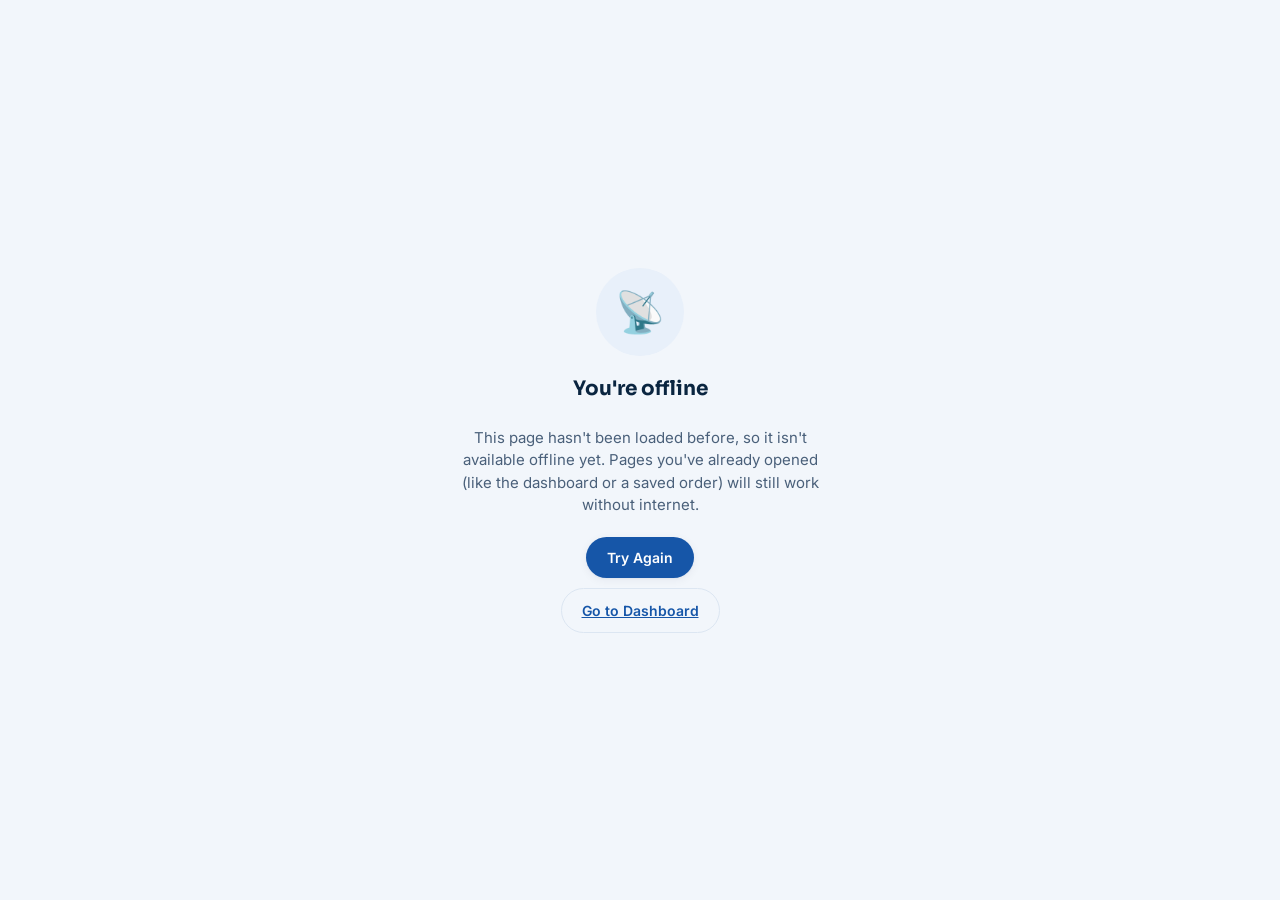
<file: offline.html>
<!DOCTYPE html>
<html lang="en">
<head>
<meta charset="UTF-8" />
<meta name="viewport" content="width=device-width, initial-scale=1.0" />
<title>AsiaformS — Offline</title>
<link rel="icon" href="assets/icons/favicon.ico" />
<link rel="stylesheet" href="css/style.css" />
<style>
  .offline-wrap {
    min-height: 100vh;
    display: flex; flex-direction: column; align-items: center; justify-content: center;
    text-align: center; padding: 24px;
  }
  .offline-icon {
    width: 88px; height: 88px; border-radius: 50%;
    background: var(--primary-tint); color: var(--primary);
    display: grid; place-items: center; font-size: 40px;
    margin-bottom: 18px;
  }
</style>
</head>
<body>
  <div class="offline-wrap">
    <div class="offline-icon">📡</div>
    <h1 style="font-size:20px; margin-bottom:8px;">You're offline</h1>
    <p class="muted" style="max-width:360px; margin-bottom:20px;">
      This page hasn't been loaded before, so it isn't available offline yet.
      Pages you've already opened (like the dashboard or a saved order) will
      still work without internet.
    </p>
    <button class="btn btn--primary" onclick="window.location.reload()">Try Again</button>
    <a href="index.html" class="btn btn--ghost" style="margin-top:10px;">Go to Dashboard</a>
  </div>
</body>
</html>
</file>
<file: css/style.css>
/* =========================================================
   style.css — AsiaformS Digital Order Confirmation App
   Design tokens
   -----------------------------------------------------------
   Colour   : deep industrial blue (paper-form blue, sampled),
              a warm amber for pending, a clean green for approved,
              a muted brick red for rejected.
   Type     : "Sora" for display/headings (technical, geometric,
              reads like signage on a print/forms factory),
              "Inter" for body/data (dense tabular clarity).
   Layout   : rounded card sections stacked like the paper form's
              boxed grid — each card mirrors one boxed region of
              the original Order Confirmation Message sheet.
   Signature: the "carbon-copy" stripe — a thin dashed perforation
              rule under the top bar, referencing tear-off billing
              paper, AsiaformS's actual product line.
   ========================================================= */

@import url('https://fonts.googleapis.com/css2?family=Sora:wght@500;600;700;800&family=Inter:wght@400;500;600;700&display=swap');

:root {
  --ink: #0A2540;
  --ink-soft: #4A607A;
  --primary: #1656A8;
  --primary-dark: #0D3C7A;
  --primary-tint: #E8F0FA;
  --accent: #2FA8E0;
  --success: #1E9E5A;
  --success-tint: #E4F7EC;
  --warning: #C98A12;
  --warning-tint: #FBF1DD;
  --danger: #C7362B;
  --danger-tint: #FBEAE8;
  --bg: #F2F6FB;
  --card: #FFFFFF;
  --border: #DCE6F2;
  --shadow: 0 2px 10px rgba(10, 37, 64, 0.06), 0 1px 2px rgba(10, 37, 64, 0.04);
  --shadow-lift: 0 12px 28px rgba(10, 37, 64, 0.14);
  --radius-sm: 8px;
  --radius-md: 14px;
  --radius-lg: 20px;
  --font-display: 'Sora', 'Inter', sans-serif;
  --font-body: 'Inter', sans-serif;
}

html.dark {
  --ink: #EAF1FA;
  --ink-soft: #A9BCD3;
  --primary: #4C8FDE;
  --primary-dark: #6FA8ED;
  --primary-tint: #12233B;
  --accent: #5AC0F2;
  --success: #3FC17E;
  --success-tint: #12301F;
  --warning: #E3B048;
  --warning-tint: #332609;
  --danger: #E5675C;
  --danger-tint: #351310;
  --bg: #0B1826;
  --card: #10233A;
  --border: #1D3B5A;
  --shadow: 0 2px 10px rgba(0, 0, 0, 0.35);
  --shadow-lift: 0 12px 28px rgba(0, 0, 0, 0.5);
}

* { box-sizing: border-box; }
html { -webkit-text-size-adjust: 100%; }

body {
  margin: 0;
  background: var(--bg);
  color: var(--ink);
  font-family: var(--font-body);
  font-size: 15px;
  line-height: 1.5;
  transition: background 0.25s ease, color 0.25s ease;
}

h1, h2, h3, h4 { font-family: var(--font-display); color: var(--ink); margin: 0; }

a { color: var(--primary); }

button { font-family: inherit; }

:focus-visible {
  outline: 2.5px solid var(--accent);
  outline-offset: 2px;
}

/* ---------------- Layout shell ---------------- */

.app-shell { max-width: 1080px; margin: 0 auto; padding: 20px 16px 64px; }

.topbar {
  background: linear-gradient(135deg, var(--primary-dark), var(--primary));
  color: #fff;
  padding: 14px 16px 20px;
  position: relative;
}

.topbar__perforation {
  position: absolute;
  left: 0; right: 0; bottom: 0;
  height: 0;
  border-bottom: 2px dashed rgba(255, 255, 255, 0.35);
}

.topbar__row {
  max-width: 1080px;
  margin: 0 auto;
  display: flex;
  align-items: center;
  justify-content: space-between;
  gap: 12px;
}

.brand { display: flex; align-items: center; gap: 10px; min-width: 0; }
.brand__logo-img {
  height: 34px; width: auto; display: block; flex-shrink: 0;
}
.brand__text { display: flex; flex-direction: column; line-height: 1.15; min-width: 0; }
.brand__title { font-family: var(--font-display); font-weight: 700; font-size: 16px; white-space: nowrap; overflow: hidden; text-overflow: ellipsis; }
.brand__sub { font-size: 11px; opacity: 0.8; white-space: nowrap; }

.topbar__actions { display: flex; align-items: center; gap: 8px; flex-shrink: 0; }

.icon-btn {
  width: 38px; height: 38px;
  border-radius: 50%;
  border: 1px solid rgba(255,255,255,0.35);
  background: rgba(255,255,255,0.08);
  color: #fff;
  display: grid; place-items: center;
  cursor: pointer;
  font-size: 16px;
  transition: background 0.15s ease, transform 0.15s ease;
}
.icon-btn:hover { background: rgba(255,255,255,0.2); transform: translateY(-1px); }

.back-link {
  display: inline-flex; align-items: center; gap: 6px;
  color: #fff; text-decoration: none; font-size: 13px; font-weight: 600;
  opacity: 0.9;
}
.back-link:hover { opacity: 1; }

/* ---------------- Buttons ---------------- */

.btn {
  display: inline-flex; align-items: center; justify-content: center; gap: 8px;
  padding: 11px 20px;
  border-radius: 999px;
  border: 1px solid transparent;
  font-weight: 600;
  font-size: 14px;
  cursor: pointer;
  transition: transform 0.12s ease, box-shadow 0.12s ease, background 0.15s ease, opacity 0.15s ease;
  white-space: nowrap;
}
.btn:active { transform: scale(0.97); }
.btn:disabled { opacity: 0.5; cursor: not-allowed; transform: none; }

.btn--primary { background: var(--primary); color: #fff; box-shadow: var(--shadow); }
.btn--primary:hover:not(:disabled) { background: var(--primary-dark); box-shadow: var(--shadow-lift); }

.btn--success { background: var(--success); color: #fff; box-shadow: var(--shadow); }
.btn--success:hover:not(:disabled) { filter: brightness(0.95); box-shadow: var(--shadow-lift); }

.btn--danger { background: var(--danger); color: #fff; }
.btn--danger:hover:not(:disabled) { filter: brightness(0.95); }

.btn--ghost { background: transparent; color: var(--primary); border-color: var(--border); }
.btn--ghost:hover:not(:disabled) { background: var(--primary-tint); }

.btn--soft { background: var(--primary-tint); color: var(--primary-dark); }
.btn--soft:hover:not(:disabled) { filter: brightness(0.97); }

.btn--sm { padding: 7px 14px; font-size: 12.5px; border-radius: 999px; }
.btn--block { width: 100%; }
.btn--icon-only { padding: 9px; border-radius: 50%; }

/* ---------------- Cards / sections ---------------- */

.card {
  background: var(--card);
  border: 1px solid var(--border);
  border-radius: var(--radius-lg);
  box-shadow: var(--shadow);
  padding: 20px;
  margin-bottom: 16px;
}

.card__header {
  display: flex; align-items: center; justify-content: space-between; gap: 8px;
  margin-bottom: 14px;
  padding-bottom: 12px;
  border-bottom: 1px dashed var(--border);
}

.card__title {
  font-size: 14px;
  font-weight: 700;
  letter-spacing: 0.03em;
  text-transform: uppercase;
  color: var(--primary-dark);
  display: flex; align-items: center; gap: 8px;
}

.card__title .num {
  width: 22px; height: 22px; border-radius: 50%;
  background: var(--primary-tint); color: var(--primary);
  display: grid; place-items: center;
  font-size: 11px; font-weight: 800;
}

/* ---------------- Form fields ---------------- */

.field { margin-bottom: 14px; }
.field:last-child { margin-bottom: 0; }

.field label {
  display: block;
  font-size: 12.5px;
  font-weight: 600;
  color: var(--ink-soft);
  margin-bottom: 6px;
}

.field input[type="text"],
.field input[type="date"],
.field input[type="number"],
.field input[type="email"],
.field input[type="tel"],
.field select,
.field textarea {
  width: 100%;
  padding: 11px 14px;
  border-radius: var(--radius-sm);
  border: 1.5px solid var(--border);
  background: var(--bg);
  color: var(--ink);
  font-size: 14.5px;
  font-family: var(--font-body);
  transition: border-color 0.15s ease, box-shadow 0.15s ease;
}

.field input:focus,
.field select:focus,
.field textarea:focus {
  outline: none;
  border-color: var(--primary);
  box-shadow: 0 0 0 3px var(--primary-tint);
}

.field textarea { resize: vertical; min-height: 72px; }

.field input[readonly],
.field textarea[readonly],
.field select[disabled] {
  background: var(--primary-tint);
  color: var(--ink-soft);
  border-style: dashed;
}

.grid-2 { display: grid; grid-template-columns: 1fr; gap: 14px 18px; }
.grid-3 { display: grid; grid-template-columns: 1fr; gap: 14px 18px; }
@media (min-width: 640px) {
  .grid-2 { grid-template-columns: 1fr 1fr; }
  .grid-3 { grid-template-columns: 1fr 1fr 1fr; }
}

.checkbox-row { display: flex; flex-wrap: wrap; gap: 10px 20px; margin-bottom: 6px; }
.checkbox {
  display: inline-flex; align-items: center; gap: 8px;
  font-size: 13.5px; font-weight: 500; color: var(--ink);
  cursor: pointer;
  user-select: none;
}
.checkbox input {
  width: 18px; height: 18px;
  accent-color: var(--primary);
  cursor: pointer;
}

.radio-pair { display: flex; gap: 16px; }
.radio-pair label { display: inline-flex; align-items: center; gap: 6px; font-size: 13.5px; font-weight: 500; cursor: pointer; }
.radio-pair input { accent-color: var(--primary); }

.hint { font-size: 11.5px; color: var(--ink-soft); margin-top: 4px; }

/* ---------------- Status badges ---------------- */

.badge {
  display: inline-flex; align-items: center; gap: 5px;
  padding: 4px 12px;
  border-radius: 999px;
  font-size: 11.5px;
  font-weight: 700;
  letter-spacing: 0.02em;
}
.badge--pending { background: var(--warning-tint); color: var(--warning); }
.badge--approved { background: var(--success-tint); color: var(--success); }
.badge--rejected { background: var(--danger-tint); color: var(--danger); }

/* ---------------- Dashboard ---------------- */

.stats-grid {
  display: grid; grid-template-columns: repeat(2, 1fr); gap: 12px;
  margin: 0 0 20px;
}
@media (min-width: 640px) { .stats-grid { grid-template-columns: repeat(4, 1fr); } }

.stat-card {
  background: var(--card);
  border: 1px solid var(--border);
  border-radius: var(--radius-md);
  box-shadow: var(--shadow-lift);
  padding: 16px;
}
.stat-card__label { font-size: 11.5px; font-weight: 700; text-transform: uppercase; letter-spacing: 0.04em; color: var(--ink-soft); }
.stat-card__value { font-family: var(--font-display); font-size: 30px; font-weight: 800; color: var(--ink); margin-top: 4px; }
.stat-card--pending .stat-card__value { color: var(--warning); }
.stat-card--approved .stat-card__value { color: var(--success); }
.stat-card--rejected .stat-card__value { color: var(--danger); }

/* ---------------- Team-at-work banner (dashboard) ---------------- */

.team-banner-wrap { margin-bottom: 22px; }
.team-banner__title {
  font-size: 11.5px; font-weight: 700; text-transform: uppercase; letter-spacing: 0.05em;
  color: var(--ink-soft); margin-bottom: 10px;
}
.team-banner {
  display: flex; gap: 14px; overflow-x: auto; padding: 4px 2px 10px;
  scroll-snap-type: x proximity;
}
.team-banner::-webkit-scrollbar { height: 6px; }
.team-banner::-webkit-scrollbar-thumb { background: var(--border); border-radius: 999px; }

.team-banner__card {
  flex: 0 0 118px;
  scroll-snap-align: start;
  background: linear-gradient(180deg, #0E1E30, #06111C);
  border-radius: var(--radius-md);
  padding: 8px 8px 10px;
  text-align: center;
  box-shadow: var(--shadow);
  transition: transform 0.2s ease, box-shadow 0.2s ease;
  cursor: default;
}
.team-banner__card:hover { transform: translateY(-4px); box-shadow: var(--shadow-lift); }

.team-banner__card img {
  width: 100%; height: 128px; object-fit: contain; display: block;
  border-radius: 8px;
  animation: teamBob 3.4s ease-in-out infinite;
}
.team-banner__card:nth-child(1) img { animation-delay: 0s; }
.team-banner__card:nth-child(2) img { animation-delay: 0.3s; }
.team-banner__card:nth-child(3) img { animation-delay: 0.6s; }
.team-banner__card:nth-child(4) img { animation-delay: 0.9s; }
.team-banner__card:nth-child(5) img { animation-delay: 1.2s; }
.team-banner__card:nth-child(6) img { animation-delay: 1.5s; }

.team-banner__label {
  font-size: 10.5px; font-weight: 700; color: #fff; opacity: 0.9;
  margin-top: 6px; line-height: 1.3;
}

@keyframes teamBob {
  0%, 100% { transform: translateY(0); }
  50% { transform: translateY(-7px); }
}

@media (prefers-reduced-motion: reduce) {
  .team-banner__card img { animation: none; }
}

.toolbar {
  display: flex; flex-wrap: wrap; gap: 10px; align-items: center;
  margin-bottom: 14px;
}
.toolbar input[type="search"] {
  flex: 1 1 200px;
  padding: 10px 14px;
  border-radius: 999px;
  border: 1.5px solid var(--border);
  background: var(--card);
  font-size: 14px;
  color: var(--ink);
}
.toolbar select {
  padding: 10px 14px;
  border-radius: 999px;
  border: 1.5px solid var(--border);
  background: var(--card);
  color: var(--ink);
  font-size: 13.5px;
}
.toolbar__date-label {
  display: flex; align-items: center; gap: 6px;
  font-size: 12.5px;
  color: var(--muted, #667085);
  font-weight: 600;
}
.toolbar__date-label input[type="date"] {
  padding: 8px 12px;
  border-radius: 999px;
  border: 1.5px solid var(--border);
  background: var(--card);
  color: var(--ink);
  font-size: 13px;
}

.order-list { display: flex; flex-direction: column; gap: 10px; }

.bulk-actions-bar {
  display: flex; align-items: center; justify-content: space-between; gap: 10px; flex-wrap: wrap;
  background: var(--primary-tint);
  border: 1.5px dashed var(--primary);
  border-radius: var(--radius-md);
  padding: 10px 14px;
  margin-bottom: 12px;
  font-size: 13px; font-weight: 700; color: var(--primary-dark);
}
.bulk-actions-bar__buttons { display: flex; gap: 8px; flex-wrap: wrap; }

.order-row__select {
  width: 18px; height: 18px; accent-color: var(--primary); cursor: pointer; flex-shrink: 0;
}
.order-row__checkbox-wrap { padding-top: 3px; }

.order-row {
  background: var(--card);
  border: 1px solid var(--border);
  border-radius: var(--radius-md);
  padding: 14px 16px;
  display: flex; flex-wrap: wrap; align-items: center; gap: 10px 16px;
  box-shadow: var(--shadow);
  transition: box-shadow 0.15s ease, transform 0.15s ease;
}
.order-row:hover { box-shadow: var(--shadow-lift); transform: translateY(-1px); }

.order-row__main { flex: 1 1 220px; min-width: 0; }
.order-row__id { font-family: var(--font-display); font-weight: 700; font-size: 13px; color: var(--primary); }
.order-row__name { font-weight: 700; font-size: 15px; margin-top: 2px; overflow: hidden; text-overflow: ellipsis; white-space: nowrap; }
.order-row__meta { font-size: 12px; color: var(--ink-soft); margin-top: 2px; }

.order-row__actions { display: flex; flex-wrap: wrap; gap: 6px; }

.empty-state {
  text-align: center;
  padding: 48px 20px;
  color: var(--ink-soft);
}
.empty-state__emoji { font-size: 40px; margin-bottom: 10px; }
.empty-state h3 { font-family: var(--font-display); color: var(--ink); margin-bottom: 6px; }

/* ---------------- Section nav (order form quick jump) ---------------- */

.section-title-row {
  display: flex; align-items: center; gap: 10px;
  margin: 26px 0 12px;
}
.section-title-row h2 { font-size: 13px; text-transform: uppercase; letter-spacing: 0.06em; color: var(--ink-soft); }
.section-title-row::after { content: ''; flex: 1; height: 1px; background: var(--border); }

/* ---------------- Customer read-only view ---------------- */

.readonly-row {
  display: flex; justify-content: space-between; gap: 12px;
  padding: 9px 0;
  border-bottom: 1px dashed var(--border);
  font-size: 13.5px;
}
.readonly-row:last-child { border-bottom: none; }
.readonly-row__label { color: var(--ink-soft); font-weight: 600; flex-shrink: 0; }
.readonly-row__value { text-align: right; font-weight: 500; color: var(--ink); }

.chip-row { display: flex; flex-wrap: wrap; gap: 8px; margin-bottom: 6px; }
.chip {
  padding: 5px 12px; border-radius: 999px;
  background: var(--primary-tint); color: var(--primary-dark);
  font-size: 12px; font-weight: 700;
}

/* ---------------- Product table (create-order form) ---------------- */

.product-table-wrap {
  overflow-x: auto;
  margin: -4px -4px 4px;
  padding: 4px;
  -webkit-overflow-scrolling: touch;
}

.product-table {
  border-collapse: collapse;
  width: 100%;
  min-width: 780px; /* forces horizontal scroll on narrow screens instead of squashing columns */
}

.product-table th {
  background: var(--primary-tint);
  color: var(--primary-dark);
  font-size: 11px;
  font-weight: 700;
  text-transform: uppercase;
  letter-spacing: 0.03em;
  text-align: left;
  padding: 8px 8px;
  white-space: nowrap;
}
.product-table th:first-child { border-radius: 8px 0 0 8px; }
.product-table th:last-child { border-radius: 0 8px 8px 0; }

.product-table td {
  padding: 6px 6px;
  border-bottom: 1px solid var(--border);
  vertical-align: middle;
}

.product-table input,
.product-table select {
  width: 100%;
  min-width: 70px;
  padding: 8px 9px;
  border-radius: 7px;
  border: 1.5px solid var(--border);
  background: var(--bg);
  color: var(--ink);
  font-size: 13.5px;
  font-family: var(--font-body);
}
.product-table input:focus,
.product-table select:focus {
  outline: none;
  border-color: var(--primary);
  box-shadow: 0 0 0 3px var(--primary-tint);
}
.product-table input[readonly] {
  background: var(--primary-tint);
  color: var(--primary-dark);
  font-weight: 700;
  border-style: dashed;
}
.product-table input[data-field="productName"],
.product-table input[data-field="description"] { min-width: 120px; }
.product-table select[data-field="gstPercent"] { min-width: 65px; cursor: pointer; }

.product-table__sno {
  text-align: center;
  font-weight: 700;
  color: var(--ink-soft);
  font-size: 13px;
  width: 30px;
}

.product-table__remove {
  background: var(--danger-tint);
  color: var(--danger);
  border: none;
  border-radius: 7px;
  width: 30px; height: 30px;
  font-size: 15px; font-weight: 700;
  cursor: pointer;
  line-height: 1;
}
.product-table__remove:disabled { opacity: 0.35; cursor: not-allowed; }
.product-table__remove:hover:not(:disabled) { filter: brightness(0.95); }

.product-table__grand-total {
  text-align: right;
  font-size: 14px;
  font-weight: 700;
  color: var(--ink);
  padding-top: 12px;
  margin-top: 4px;
  border-top: 1px dashed var(--border);
}
.product-table__grand-total span { color: var(--primary-dark); font-size: 16px; }

.product-table__subtotal-line {
  font-size: 13px;
  font-weight: 600;
  color: var(--muted, #667085);
  margin-bottom: 4px;
}
.product-table__subtotal-line span { color: var(--ink); font-size: 14px; }

/* Read-only product table used on the customer view + as a visual
   reference; reuses the same look without editable inputs. */
.product-view-table {
  border-collapse: collapse;
  width: 100%;
  min-width: 680px;
  font-size: 13px;
}
.product-view-table th {
  background: var(--primary-tint); color: var(--primary-dark);
  font-size: 10.5px; font-weight: 700; text-transform: uppercase; letter-spacing: 0.03em;
  text-align: left; padding: 8px;
}
.product-view-table td { padding: 8px; border-bottom: 1px solid var(--border); }
.product-view-table tfoot td { font-weight: 700; border-top: 1.5px solid var(--border); border-bottom: none; }

/* ---------------- Declaration / approval box ---------------- */

.declaration {
  background: var(--primary-tint);
  border: 1.5px dashed var(--primary);
  border-radius: var(--radius-md);
  padding: 18px;
  margin-top: 8px;
}
.declaration p { margin: 0 0 12px; font-size: 13.5px; color: var(--ink); font-style: italic; }
.declaration .checkbox { font-weight: 700; }

/* ---------------- Success screen ---------------- */

.success-screen {
  text-align: center;
  padding: 40px 16px 20px;
}
.success-seal {
  width: 96px; height: 96px; border-radius: 50%;
  background: var(--success-tint);
  color: var(--success);
  display: grid; place-items: center;
  font-size: 46px;
  margin: 0 auto 18px;
  animation: pop-in 0.5s cubic-bezier(0.2, 1.4, 0.4, 1);
}
@keyframes pop-in {
  0% { transform: scale(0.3); opacity: 0; }
  60% { transform: scale(1.12); opacity: 1; }
  100% { transform: scale(1); }
}
.success-screen h2 { font-size: 22px; margin-bottom: 8px; }
.success-screen p { color: var(--ink-soft); margin-bottom: 22px; }

/* ---------------- Modal (share link, confirm dialogs) ---------------- */

.modal-overlay {
  position: fixed; inset: 0;
  background: rgba(10, 20, 35, 0.55);
  display: flex; align-items: center; justify-content: center;
  padding: 16px;
  z-index: 100;
  opacity: 0;
  transition: opacity 0.2s ease;
}
.modal-overlay--show { opacity: 1; }

.modal {
  background: var(--card);
  border-radius: var(--radius-lg);
  padding: 24px;
  width: 100%; max-width: 440px;
  box-shadow: var(--shadow-lift);
  transform: translateY(12px);
  transition: transform 0.2s ease;
}
.modal-overlay--show .modal { transform: translateY(0); }

.modal__title { font-size: 17px; margin-bottom: 10px; }
.modal__body { font-size: 13.5px; color: var(--ink-soft); margin-bottom: 18px; }
.modal__actions { display: flex; justify-content: flex-end; gap: 10px; }

.share-link-box {
  display: flex; align-items: center; gap: 8px;
  background: var(--bg);
  border: 1.5px dashed var(--border);
  border-radius: var(--radius-sm);
  padding: 10px 12px;
  margin-bottom: 16px;
  font-size: 12.5px;
  word-break: break-all;
  color: var(--primary-dark);
}

.qr-wrap { display: flex; justify-content: center; margin-bottom: 16px; }
.qr-wrap canvas, .qr-wrap img { border-radius: var(--radius-sm); border: 1px solid var(--border); }

.share-actions { display: grid; grid-template-columns: 1fr 1fr; gap: 8px; margin-bottom: 6px; }

/* ---------------- Toasts ---------------- */

.toast-stack {
  position: fixed; bottom: 18px; left: 50%; transform: translateX(-50%);
  display: flex; flex-direction: column; gap: 8px;
  z-index: 200;
  width: min(360px, calc(100vw - 32px));
}
.toast {
  background: var(--ink);
  color: #fff;
  padding: 12px 16px;
  border-radius: var(--radius-md);
  font-size: 13.5px;
  display: flex; align-items: center; gap: 10px;
  box-shadow: var(--shadow-lift);
  opacity: 0; transform: translateY(10px);
  transition: opacity 0.25s ease, transform 0.25s ease;
}
.toast--show { opacity: 1; transform: translateY(0); }
.toast--success { background: var(--success); }
.toast--error { background: var(--danger); }
.toast--warning { background: var(--warning); }

/* ---------------- Loading overlay ---------------- */

.loading-overlay {
  position: fixed; inset: 0;
  background: rgba(242, 246, 251, 0.9);
  display: flex; flex-direction: column; align-items: center; justify-content: center;
  gap: 16px;
  z-index: 300;
}
html.dark .loading-overlay { background: rgba(11, 24, 38, 0.92); }
.spinner {
  width: 44px; height: 44px;
  border-radius: 50%;
  border: 4px solid var(--border);
  border-top-color: var(--primary);
  animation: spin 0.8s linear infinite;
}
@keyframes spin { to { transform: rotate(360deg); } }
.loading-overlay p { font-size: 13.5px; color: var(--ink-soft); font-weight: 600; }

/* ---------------- Sticky action bar (mobile form footer) ---------------- */

.sticky-actions {
  position: sticky; bottom: 0;
  background: var(--card);
  border-top: 1px solid var(--border);
  padding: 12px 16px;
  margin: 24px -16px 0;
  display: flex; gap: 10px;
  box-shadow: 0 -6px 16px rgba(10, 37, 64, 0.06);
}
.sticky-actions .btn { flex: 1; }

/* ---------------- Print (representative PDF preview / print) ---------------- */

@media print {
  .topbar, .toolbar, .sticky-actions, .order-row__actions, .icon-btn { display: none !important; }
}

/* ---------------- Mascot animation (order-approval celebration) ----------------
   A small character walks in and writes in a notebook right after the
   customer approves an order. Two phases, driven by CSS classes toggled
   from order.js: .mascot--walking (translate + leg swing) then, once the
   walk-in finishes, .mascot--writing (pen + notebook lines). */

.mascot-scene {
  position: relative;
  height: 130px;
  overflow: hidden;
  margin: 4px 0 2px;
}

.mascot {
  position: absolute;
  bottom: 0;
  left: 50%;
  width: 120px;
  height: 130px;
  margin-left: -60px;
  transform: translateX(-220px);
  animation: mascotWalkIn 1.05s cubic-bezier(0.3, 0.75, 0.35, 1) forwards;
}

.mascot__leg--left { transform-origin: 55px 95px; }
.mascot__leg--right { transform-origin: 85px 95px; }
.mascot__arm-pen { transform-origin: 97px 62px; }

.mascot--walking .mascot__leg--left { animation: mascotLegSwingLeft 0.3s ease-in-out 4; }
.mascot--walking .mascot__leg--right { animation: mascotLegSwingRight 0.3s ease-in-out 4; }

.mascot--writing .mascot__arm-pen { animation: mascotPenWrite 0.45s ease-in-out infinite; }
.mascot--writing .mascot__head { animation: mascotHeadNod 1.2s ease-in-out infinite; }

.mascot__notebook-line {
  stroke-dasharray: 24;
  stroke-dashoffset: 24;
}
.mascot--writing .mascot__notebook-line1 { animation: mascotLineReveal 0.5s ease forwards 0.1s; }
.mascot--writing .mascot__notebook-line2 { animation: mascotLineReveal 0.5s ease forwards 0.55s; }
.mascot--writing .mascot__notebook-line3 { animation: mascotLineReveal 0.5s ease forwards 1s; }

@keyframes mascotWalkIn {
  0% { transform: translateX(-220px); }
  100% { transform: translateX(0); }
}
@keyframes mascotLegSwingLeft {
  0%, 100% { transform: rotate(20deg); }
  50% { transform: rotate(-20deg); }
}
@keyframes mascotLegSwingRight {
  0%, 100% { transform: rotate(-20deg); }
  50% { transform: rotate(20deg); }
}
@keyframes mascotPenWrite {
  0%, 100% { transform: rotate(-10deg); }
  50% { transform: rotate(12deg); }
}
@keyframes mascotHeadNod {
  0%, 100% { transform: translateY(0); }
  50% { transform: translateY(-1.5px); }
}
@keyframes mascotLineReveal {
  to { stroke-dashoffset: 0; }
}

@media (prefers-reduced-motion: reduce) {
  .mascot-scene { height: auto; overflow: visible; }
  .mascot {
    position: static;
    margin: 0 auto;
    transform: none;
    animation: none;
  }
  .mascot__leg--left, .mascot__leg--right, .mascot__arm-pen, .mascot__head, .mascot__notebook-line {
    animation: none !important;
  }
  .mascot__notebook-line { stroke-dashoffset: 0; }
}

/* ---------------- Site lock (representative pages only) ---------------- */

.site-lock-overlay {
  position: fixed; inset: 0; z-index: 1000;
  background: linear-gradient(135deg, #0D3C7A, #1656A8);
  display: flex; align-items: center; justify-content: center;
  padding: 20px;
  transition: opacity 0.35s ease, visibility 0.35s ease;
}
.site-lock-overlay--hidden { opacity: 0; visibility: hidden; pointer-events: none; }

.site-lock-card {
  background: var(--card);
  border-radius: var(--radius-lg);
  box-shadow: var(--shadow-lift);
  padding: 32px 26px;
  width: 100%; max-width: 340px;
  text-align: center;
}
.site-lock-card__logo {
  width: 68px; height: 68px; object-fit: contain;
  background: #fff; border-radius: 16px; padding: 8px;
  box-shadow: var(--shadow);
  margin: 0 auto 16px;
}
.site-lock-card h2 { font-size: 17px; margin-bottom: 6px; }
.site-lock-card p { font-size: 13px; color: var(--ink-soft); margin-bottom: 18px; }
.site-lock-card input {
  width: 100%; padding: 12px 14px; margin-bottom: 12px;
  border-radius: var(--radius-sm); border: 1.5px solid var(--border);
  background: var(--bg); color: var(--ink); font-size: 15px; text-align: center;
}
.site-lock-card input:focus { outline: none; border-color: var(--primary); box-shadow: 0 0 0 3px var(--primary-tint); }
.site-lock-card__error { color: var(--danger); font-size: 12.5px; font-weight: 600; margin-top: 10px; display: none; }

/* ---------------- Misc ---------------- */

.muted { color: var(--ink-soft); }
.text-center { text-align: center; }
.mt-0 { margin-top: 0; }
.flex-between { display: flex; align-items: center; justify-content: space-between; gap: 10px; }
</file>
